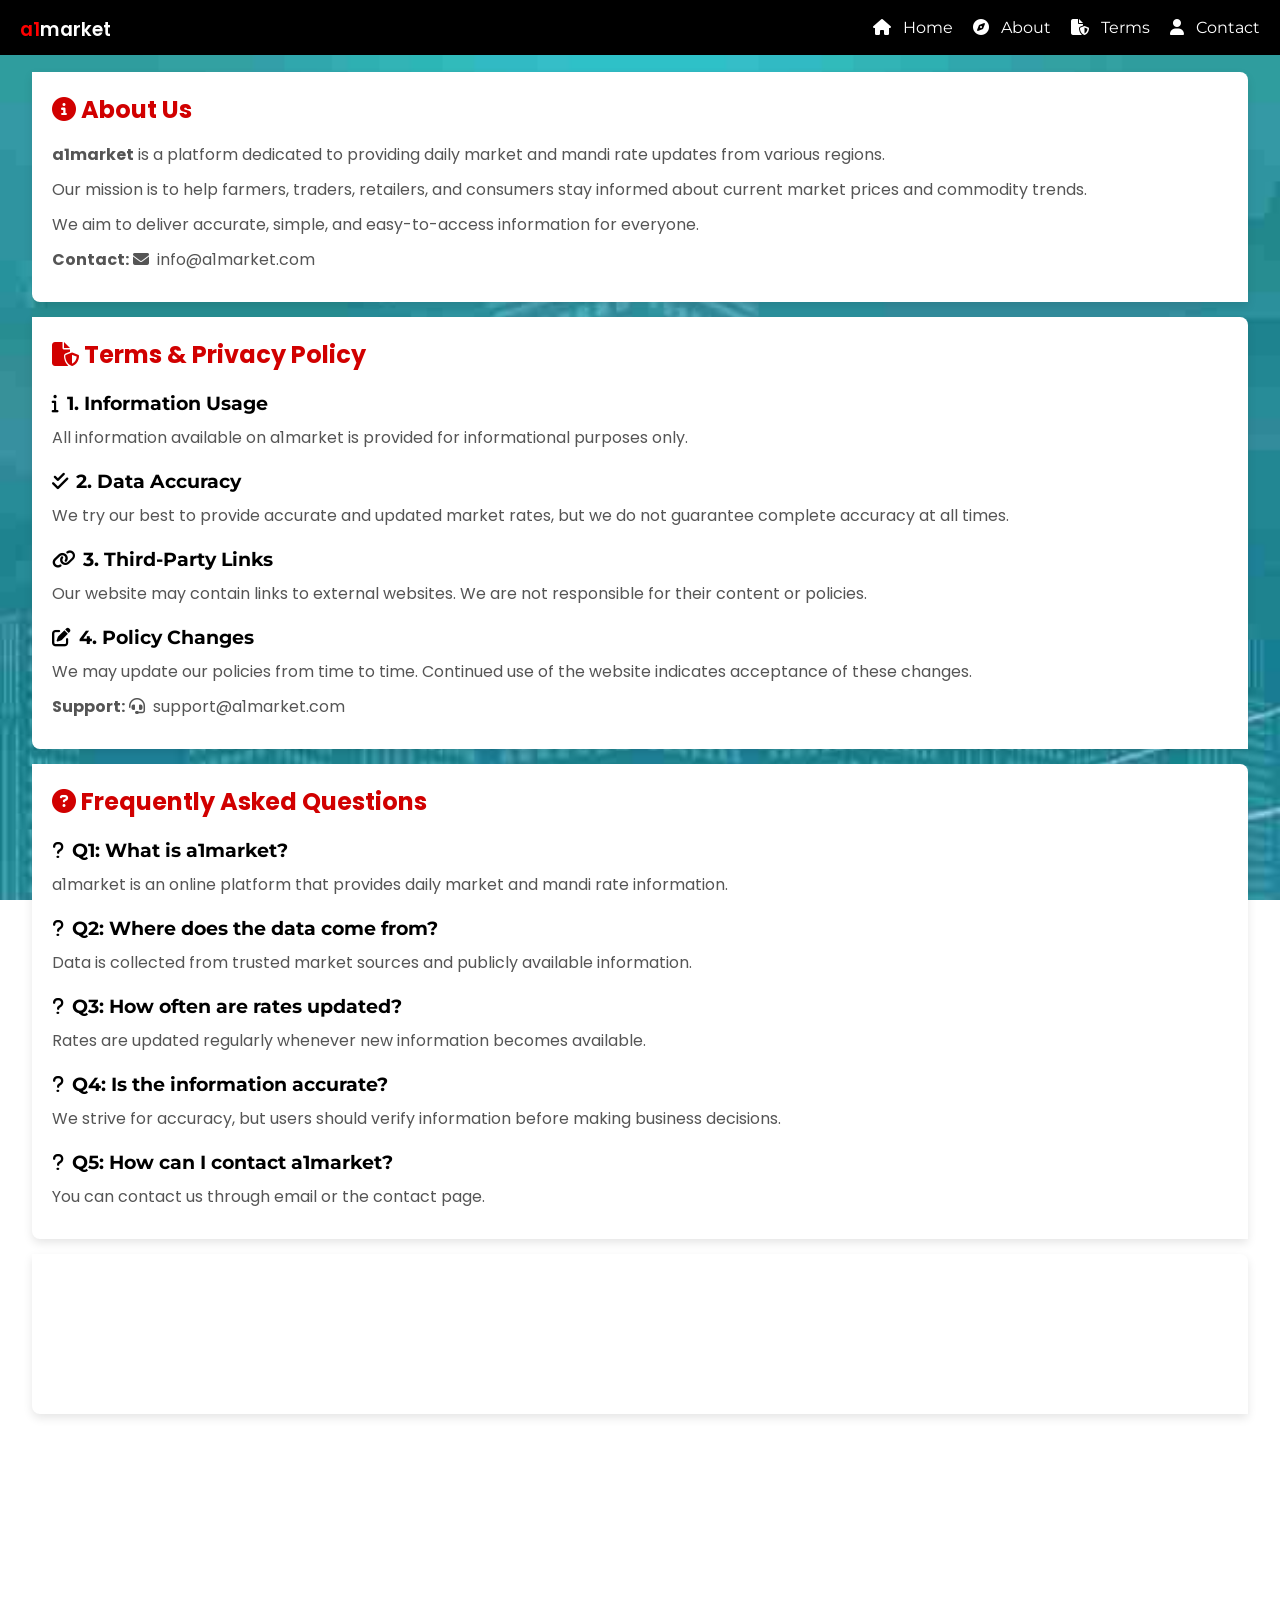
<file: about-terms.html>
<!DOCTYPE html>
<html lang="en">
<head>
  <meta charset="UTF-8">
  <meta name="viewport" content="width=device-width, initial-scale=1.0">
  <title>a1market</title>

 <link rel="stylesheet" href="style.css">
 <link href="https://fonts.googleapis.com/css2?family=Poppins:wght@400;500;600&display=swap" rel="stylesheet">
 <link href="https://fonts.googleapis.com/css2?family=Montserrat:wght@400;500;600;700&display=swap" rel="stylesheet">

  <link rel="icon" type="image/png" href="favicon.png">
  
  <!-- Font Awesome CDN Link -->
  <link rel="stylesheet" href="https://cdnjs.cloudflare.com/ajax/libs/font-awesome/6.4.2/css/all.min.css">

  <style>
  body {
    font-family:'Montserrat','Poppins';
  }
  
    section{
      width: 95%;
      margin: 15px auto;
      padding:20px;
      background:#fff;
      border-radius:0 8px 0 8px;
      box-shadow:0 4px 10px rgba(0,0,0,0.1);
    }

    section h2{
      color:#d10000;
      margin-bottom:15px;
      font-size:1.5rem;
      font-family:'Poppins';
    }

    section h3{
      margin-top:20px;
      color:#000;      
    }

    section p{
      margin:10px 0;
      color:#555;
      font-family:'Poppins';
    }

    footer{
      background:#111;
      color:#fff;
      text-align:center;
      padding:20px;
      margin-top:40px;
    }

    /* Icons ke beech me thoda space dene ke liye */
    header .nav-links a i,
    .sidebar a i,
    section p i,
    section h3 i {
      margin-right: 8px;
    }
    
  </style>
</head>

<body>

  <!-- Respansive Nav for Desktop (Right Side) -->
  <header>
  <div class="logo">
    <h3><span style="color:red">a1</span>market</h3>
  </div>
  <nav class="nav-links">
    <a href="#"><i class="fa-solid fa-house"></i> Home</a>
    <a href="#about"><i class="fa-solid fa-compass"></i> About</a>
    <a href="#terms"><i class="fa-solid fa-file-shield"></i> Terms</a>
    <a href="#contact"><i class="fa-solid fa-user"></i> Contact</a>
  </nav>
    
  <div class="menu-icon" onclick="openSidebar()">
    <span><i class="fa fa-bars"></i></span>
  </div>
</header>

<!-- Sidebar for Mobile (Right Side) --> 
<div class="sidebar" id="sidebar">
  <span class="close-btn" onclick="closeSidebar()">&times;</span>
   <a href="#">Home</a>
  <a href="#about">About us</a>
  <a href="#terms">Terms & Policy</a>
  <a href="#faq">Frequntly Ask Questions</a>  
 <a href="#contact">Contact us</a>
 <br>
 <img src="img/footer.jpg" height="auto" width="200px">
</div>
 
 <br><br><br>

  <!-- About Us -->
  <section id="about">
    <div class="reveal">
    <h2><i class="fa-solid fa-circle-info"></i> About Us</h2>

    <p>
      <strong>a1market</strong> is a platform dedicated to providing
      daily market and mandi rate updates from various regions.
    </p>

    <p>
      Our mission is to help farmers, traders, retailers,
      and consumers stay informed about current market prices
      and commodity trends.
    </p>

    <p>
      We aim to deliver accurate, simple, and easy-to-access
      information for everyone.
    </p>

    <p>
      <strong>Contact:</strong> <i class="fa-solid fa-envelope"></i>info@a1market.com
    </p>
    </div>
  </section>

  <!-- Terms & Policy -->
  <section id="terms">
    <div class="reveal">
    <h2><i class="fa-solid fa-file-shield"></i> Terms & Privacy Policy</h2>

    <h3><i class="fa-solid fa-info"></i>1. Information Usage</h3>
    <p>
      All information available on a1market is provided
      for informational purposes only.
    </p>

    <h3><i class="fa-solid fa-check-double"></i>2. Data Accuracy</h3>
    <p>
      We try our best to provide accurate and updated market rates,
      but we do not guarantee complete accuracy at all times.
    </p>

    <h3><i class="fa-solid fa-link"></i>3. Third-Party Links</h3>
    <p>
      Our website may contain links to external websites.
      We are not responsible for their content or policies.
    </p>

    <h3><i class="fa-solid fa-pen-to-square"></i>4. Policy Changes</h3>
    <p>
      We may update our policies from time to time.
      Continued use of the website indicates acceptance
      of these changes.
    </p>

    <p>
      <strong>Support:</strong> <i class="fa-solid fa-headset"></i>support@a1market.com
    </p>
    </div>
  </section>

  <!-- FAQs -->
  <section id="faq">
    <div class="reveal">
    <h2><i class="fa-solid fa-circle-question"></i> Frequently Asked Questions</h2>

    <h3><i class="fa-solid fa-question"></i>Q1: What is a1market?</h3>
    <p>
      a1market is an online platform that provides daily
      market and mandi rate information.
    </p>

    <h3><i class="fa-solid fa-question"></i>Q2: Where does the data come from?</h3>
    <p>
      Data is collected from trusted market sources
      and publicly available information.
    </p>

    <h3><i class="fa-solid fa-question"></i>Q3: How often are rates updated?</h3>
    <p>
      Rates are updated regularly whenever new information
      becomes available.
    </p>

    <h3><i class="fa-solid fa-question"></i>Q4: Is the information accurate?</h3>
    <p>
      We strive for accuracy, but users should verify
      information before making business decisions.
    </p>

    <h3><i class="fa-solid fa-question"></i>Q5: How can I contact a1market?</h3>
    <p>
      You can contact us through email or the contact page.
    </p>
    </div>
  </section>

  <!-- Contact -->
  <section id="contact">
    <div class="reveal">
    <h2><i class="fa-solid fa-user"></i> Contact Us</h2>

    <p><strong>Email:</strong> <i class="fa-solid fa-envelope"></i>help@a1market.com</p>
    <p><strong>Website:</strong> <i class="fa-solid fa-globe"></i>www.a1market.com</p>
    </div>
  </section>

 <!-- Footer -->
  <footer class="custom-footer reveal">
   <div class="footer-logo">
    <a href="http://adtech2021.netlify.app"><img src="img/adtech.png" height="auto" width="250px"></a>
   </div>

  <nav class="footer-nav">
    <a href="#">Home</a> |
    <a href="about-terms.html">About</a> |
    <a href="about-terms.html#terms">Terms & Policy</a> |
    <a href="about-terms.html#faq">FAQs</a>
  </nav>

  <p class="copyright">
   <span id="dateTime"></span> | IP Address : 
   <span id="ipAddress" class="ip">Fatching...</span>
   <br> Designed & Developed with ♥️ ADTech India
  </p></p>
</footer>
  <script src="js/footer-time.js"></script>    
  <script src="js/scroll.js"></script>
  <script src="js/sidebar.js"></script>
  <script src="js/ripple.js"></script>
   </body>
</html>


  <script src="js/sidebar.js"></script>

</body>
</html>
</file>
<file: style.css>
* {
  margin: 0;
  padding: 0;
  box-sizing: border-box;
}

body {
  font-family: 'Laila, Poppins, open sans, Montserrat';
  background-image: url('bg.jpg');
  background-size: cover;
  background-position: center;
  background-attachment: fixed;
}

/* Block view & download Image */
img {
    pointer-events: none;
    user-drag: none;
    -webkit-user-drag: none;
    user-select: none;
}

/* Block Text selection */
body {
    -webkit-user-select: none;
    -moz-user-select: none;
    -ms-user-select: none;
    user-select: none;
}

/* ----------- PRE LOADER ----------- */

#preloader {
position:fixed;
top:0;
left:0;
width:100%;
height:100%;
background: black;
display:flex;
flex-direction:column;
justify-content:center;
align-items:center;
z-index:9999;
}

.loader {
position:relative;
width:150px;
height:150px;
display:flex;
justify-content:center;
align-items:center;
}

.loader img {
width:150px;
height:150px;
border-radius:50%;
z-index:2;
background: white;  
}

.loader::before {
content:"";
position:absolute;
width:150px;
height:150px;
border-radius:50%;
border:6px solid transparent;
border-top:6px solid red;
border-right:6px solid blue;
border-bottom:6px solid green;
border-left:6px solid orange;
animation:spin 1.5s linear infinite;
}

#preloader h3 {
margin-top:40px;
font-size:25px;
color:#fff;
font-family: 'poppins';
letter-spacing:1px;
}

@keyframes spin{
0%{transform:rotate(0deg);}
100%{transform:rotate(360deg);}
}

/* ----------- SCROLL EFFECT ----------- */
  
.reveal {
  opacity: 0;
  transform: translateY(60px) scale(0.9);
  transition: opacity 0.6s ease, transform 0.6s ease;
  will-change: transform, opacity;
}

.reveal.active {
  opacity: 1;
  transform: translateY(0) scale(1);
}

/* RIPPLE EFFECT */

.ripple {
  position: fixed;
  border-radius: 50%;
  width: 20px;
  height: 20px;
  background: lightseagreen;
  transform: scale(0);
  animation: ripple-animation 0.6s linear;
  pointer-events: none; /* Allow clicks to pass through */
  z-index: 2000;
}

@keyframes ripple-animation {
  to {
    transform: scale(10);
    opacity: 0;
  }
}

/* Header */
 header {
      position: fixed;
      top: 0;
      width: 100%;
      background-color: black;
      color: white;
      display: flex;
      justify-content: space-between;
      align-items: center;
      padding: 15px 20px;
      z-index: 999;
    }
    .logo h3 {
      height: 25px;
      font-family: 'poppins';
      font-weight: 550;
    }
    .nav-links {
      display: flex;
      gap: 20px;
    }
    .nav-links a {
      color: white;
      text-decoration: none;
      font-size: 16px;
      transition: color 0.3s;
    }
    .nav-links a:hover {
      color: #ffc107;
    }
    .menu-icon {
      display: none;
      font-size: 22px;
      cursor: pointer;
    }

    /* Right Sidebar */
    .sidebar {
      height: 100%;
      width: 250px;
      position: fixed;
      top: 0;
      right: -250px;
      text-align: center;
      font-family: 'Montserrat';
      background-color: black;
      padding-top: 60px;
      transition: 0.3s;
      z-index: 999;
    }
    .sidebar a {
      display: block;
      padding: 15px;
      text-decoration: none;
      color: white;
      font-size: 18px;
      font-family: 'Montserrat';
      transition: background-color 0.3s;
    }
    .sidebar a:hover {
      background-color: darkslategray;
      width: 100%;
    }
    .sidebar .close-btn {
      position: absolute;
      top: 10px;
      right: 30px;
      color: white;
      font-weight: 800;
      font-size: 30px;
      font-family: 'Montserrat';
      cursor: pointer;
    }

    /* Responsive */
    @media (max-width: 768px) {
      .menu-icon {
        display: block;
      }
      .nav-links {
        display: none;
      }
    }

/* Colorful Buttons */
.top {
  color: white;
  background: black;
  padding: 10px;
  width: 95%;
  margin: 0 auto;
  margin-top: 15px;
  margin-bottom: 2px;
  text-align: center;
  font-family: 'poppins';
  font-weight: 500;
  font-size: 15px;
  border-radius: 5px;
}

/* Ads Carousel */

.ads-section {
  text-align: center;
  margin: 0 auto;
  margin-top: 10px;
  margin-bottom: 10px;
  width: 95%
}
.carousel {
  overflow: hidden;
  width: 100%;
  margin: 0 auto;
  border-radius: 5px;
  border: 1px solid white;
}
.slides {
  display: flex;
  transition: transform 0.5s ease;
}
.slide {
  min-width: 100%;
  border-radius: 10px;
  margin-bottom: -10px;
}

/* Main Cards */

.sub-card {
  width: 95%; 
  margin: 0 auto;
  padding: 0;
}

h1 {
  font-size: 24px;
  color: #f57f17;
  font-family: 'Laila';
  text-align: center;
  margin-bottom: 15px;
}

.card-grid {
  display: grid;
  grid-template-columns: repeat(2, 1fr);
  gap: 15px;
  width: 95%;
  margin: 0 auto;
  margin-top: 15px;
  margin-bottom: 15px;
}

@media (min-width: 576px) {
  .card-grid {
    grid-template-columns: repeat(3, 1fr); /* Tablet par 3 barabar columns */
  }
}

@media (min-width: 768px) {
  .card-grid {
    grid-template-columns: repeat(4, 1fr); /* Desktop par 4 barabar columns */
  }
}

.card {
  background: #fff;
  border-radius: 10px;
  border: 1px solid white;
  box-shadow: 0 4px 6px rgba(0, 0, 0, 0.1);
  overflow: hidden;
  transition: 0.3s ease;
  width: 100%; 
}

.card-header {
  background: darkgreen;
  color: white;
  font-size: 15px;
  font-family: 'Montserrat';
  font-weight: 600;
  text-align: center;
  padding: 10px 5px;
}

.card-body {
  height: 60px;
  text-align: center;
  display: flex; 
  justify-content: center;
  align-items: center;
  font-size: 16px;
  font-family: 'Montserrat';
  font-weight: bold;
}

.single-width {
  grid-column: span 2; 
}

/* Graph */

.chart-box {
  padding: 0;
  width: 95%;
  background: white;
  border: 1px solid black;
  border-radius: 8px;
  margin: 0 auto;
  display: flex;
  margin-bottom: 15px;
  justify-content: center;
  align-items: center;
}

/* contact section */

.heading-card {
      background-color: darkslategray;
      color: white;
      padding: 12px;
      width: 100%;
      font-family: 'open sans';
      text-align: center;
      font-size: 15px;
      font-weight: 550;
      border: 1px solid beige;
      border-radius: 8px 8px 0px 0px;
      margin-bottom: 25px;
    }

   .connect {
      width: 95%;
      margin: 0 auto;
      background: beige;     
      border-radius: 12px;
      box-shadow: 0 0 10px rgba(255,255,255,0.05);
    }
  
    .social-buttons {
      display: flex;
      flex-direction: row;
      justify-content: center;
      gap: 10px;
      width: 90%;
      margin: 0 auto;
      margin-bottom: 25px;
    }

    .social-buttons a {
      text-decoration: none;
      width: 100%;
      padding: 12px;
      font-size: 15px;
      font-weight: 500;
      border-radius: 8px;
      color: white;
      display: flex;
      align-items: center;
      justify-content: center;
      gap: 10px;
      transition: 0.3s ease;
    }

    .telegram {
      background-color: #229ED9;
      border: 1px solid black;
    }

    .whatsapp {
      background-color: green;
      border: 1px solid black;
    }

    .social-buttons a:hover {
      opacity: 0.9;
    }

    .newsletter {
      display: flex;
      flex-direction: row;
      width: 100%;
      margin: 0 auto;      
    }

    .newsletter input {
      padding: 10px;
      width: 85%;
      font-family: 'Poppins';
      border-radius: 8px 0 0 8px;
      border: 1px solid #444;
      outline: black;
      background-color: white;
      color: darkblue;
      font-size: 14px;
    }

    .newsletter button {
      padding: 10px ;
      width: 15%;
      background-color: black;
      color: white;
      border: none;
      border-radius: 0 8px 8px 0;
      font-size: 18px;
      cursor: pointer;
    }

  /* contact form */
  
  .contact {
      width: 95%;
      margin: 0 auto;
      background: beige;     
      border-radius: 12px;
      box-shadow: 0 0 10px rgba(255,255,255,0.05);
    }
  
    form {
      width: 90%;
      margin: 0 auto;
    }

    .form-row {
      display: flex;
      flex-direction: row;
      gap: 10px;
      width: 100%;
      margin: 0 auto;
      margin-bottom: 15px;
    }

    .form-row input {      
      padding: 10px;
      width: 100%;
      background-color: white;
      color: darkblue;
      outline: black;
      font-family: 'Poppins';
      border: 1px solid #444;
      border-radius: 5px;
      font-size: 14px;
    }

    textarea {
      width: 100%;
      padding: 10px;
      background-color: white;
      color: darkblue;
      font-size: 14px;
      outline: black;
      font-family: 'Poppins';
      border: 1px solid #444;
      border-radius: 5px;
      min-height: 100px;
      resize: vertical;
      margin-bottom: 20px;
    }

    .form-actions {
      display: flex;
      flex-direction: row;
      gap: 10px;
      margin: 0 auto;
      width: 100%;
      margin-top: -8px;
     }

    .form-actions button {
      padding: 12px;
      width: 100%;
      font-size: 15px;
      border: none;
      font-family: 'Poppins';
      font-weight: 500;
      border-radius: 5px;
      border: 1px solid black;
      cursor: pointer;
    }

    .form-actions .clear {
      background-color: darkred;
      color: white;
    }

    .form-actions .submit {
      background-color: #0984e3;
      color: white;
    }

/* thankyou message */
.popup-bg {
    position: fixed;
    inset: 0;
    background: rgba(0,0,0,0.5);
    display: none;
    justify-content: center;
    align-items: center;
    padding: 15px;
    z-index: 9999;
}
.popup-box {
    background: white; 
    padding: 25px; 
    width: 100%;        
    max-width: 320px !important; 
    border-radius: 10px; 
    text-align: center;
    position: relative;
    animation: pop .3s ease;
    box-sizing: border-box;
}

.popup-img {
    width: 80px;
    height: 80px;
    margin-bottom: 10px;
}

@keyframes pop { 
    from { transform: scale(0.7); opacity: 0; } 
    to { transform: scale(1); opacity: 1; } 
}

.close-btn {
    position: absolute; 
    top: 10px; 
    right: 20px;
    cursor: pointer; 
    font-size: 30px; 
    color: red;
}

/* Marquee icons */

.marquee {
  width: 95%;
  margin: 0 auto;
  overflow: hidden;
  text-align: center;
  border-radius: 8px;
  margin-bottom: 15px;
  border: none;
}
  
.marquee img {
    height: auto;
    width: 150px;
    border-radius: 10px;
    margin-bottom: -5px;
  }

.marquee-track {
  display: flex;
  gap: 10px;
  width: max-content;
  animation: scroll 15s linear infinite;
}

@keyframes scroll {
  from {
    transform: translateX(0);
  }
  to {
    transform: translateX(-50%);
  }
}

/* Footer */

.custom-footer {
  width: 100%;
  margin: 0 auto;
  background: linear-gradient(0deg, black, darkblue);
  text-align: center;
  padding: 40px 20px;
  border-radius: 15px 15px 0 0;
  font-family: 'Poppins';
}

.custom-footer {
  color: #ffff99;
  font-size: 1.2em;
  font-family: 'laila';
  font-weight: 650;
  margin-bottom: 0;
}

.footer-logo img {
  margin: 0 auto;
  margin-top: -20px;
  margin-bottom: 1px;
}

.footer-nav {
  margin-top: 0;
  font-weight: 550;
  font-family: 'poppins';
  font-size: 15px;
}

.footer-nav a {
  color: azure;
  margin: 0 5px;
  text-decoration: none;
  cursor: none;
  
}

.footer-nav a:hover {
  text-decoration: underline;
}

.custom-footer span a {
  color: yellow;
  text-decoration: none;
}

.copyright {
  margin-top: 5px;
  font-size: 13px;
  color: cornsilk;
  font-weight: 500;
  font-family: 'poppins';
}
</file>
